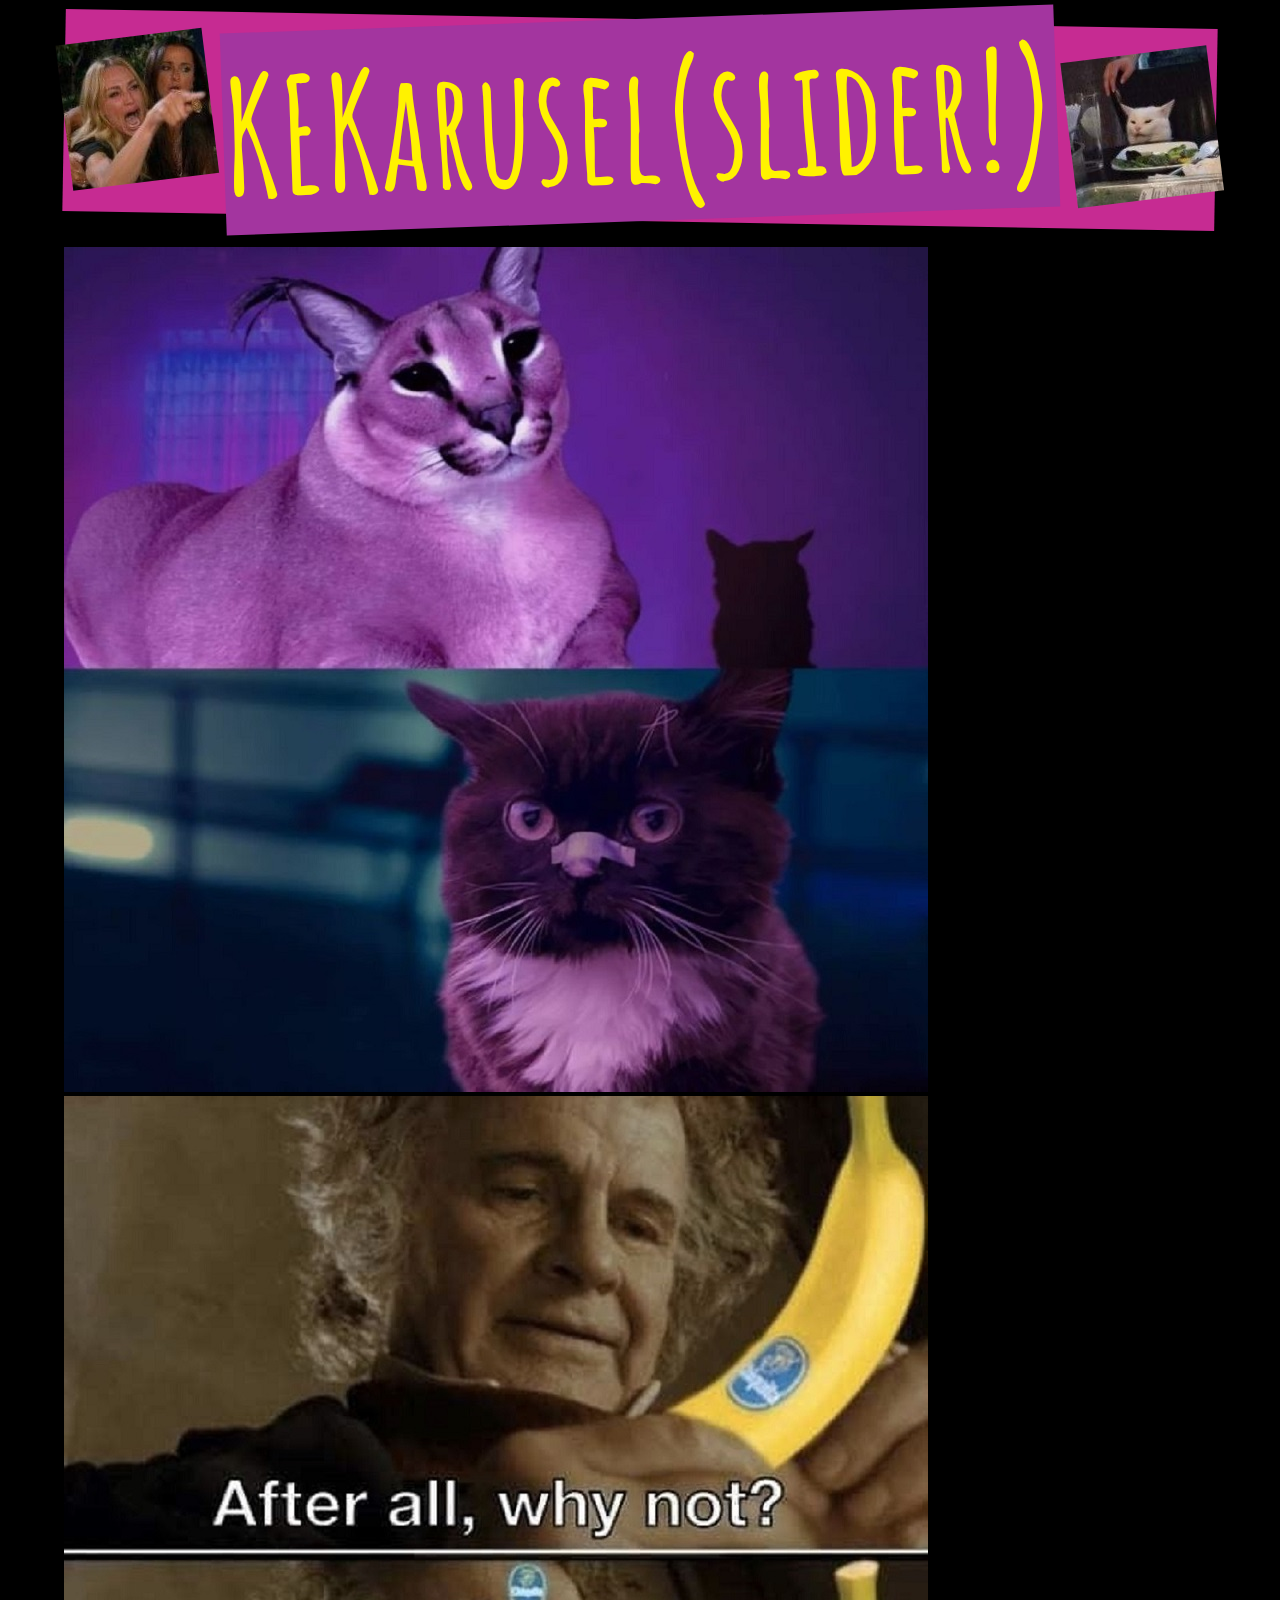
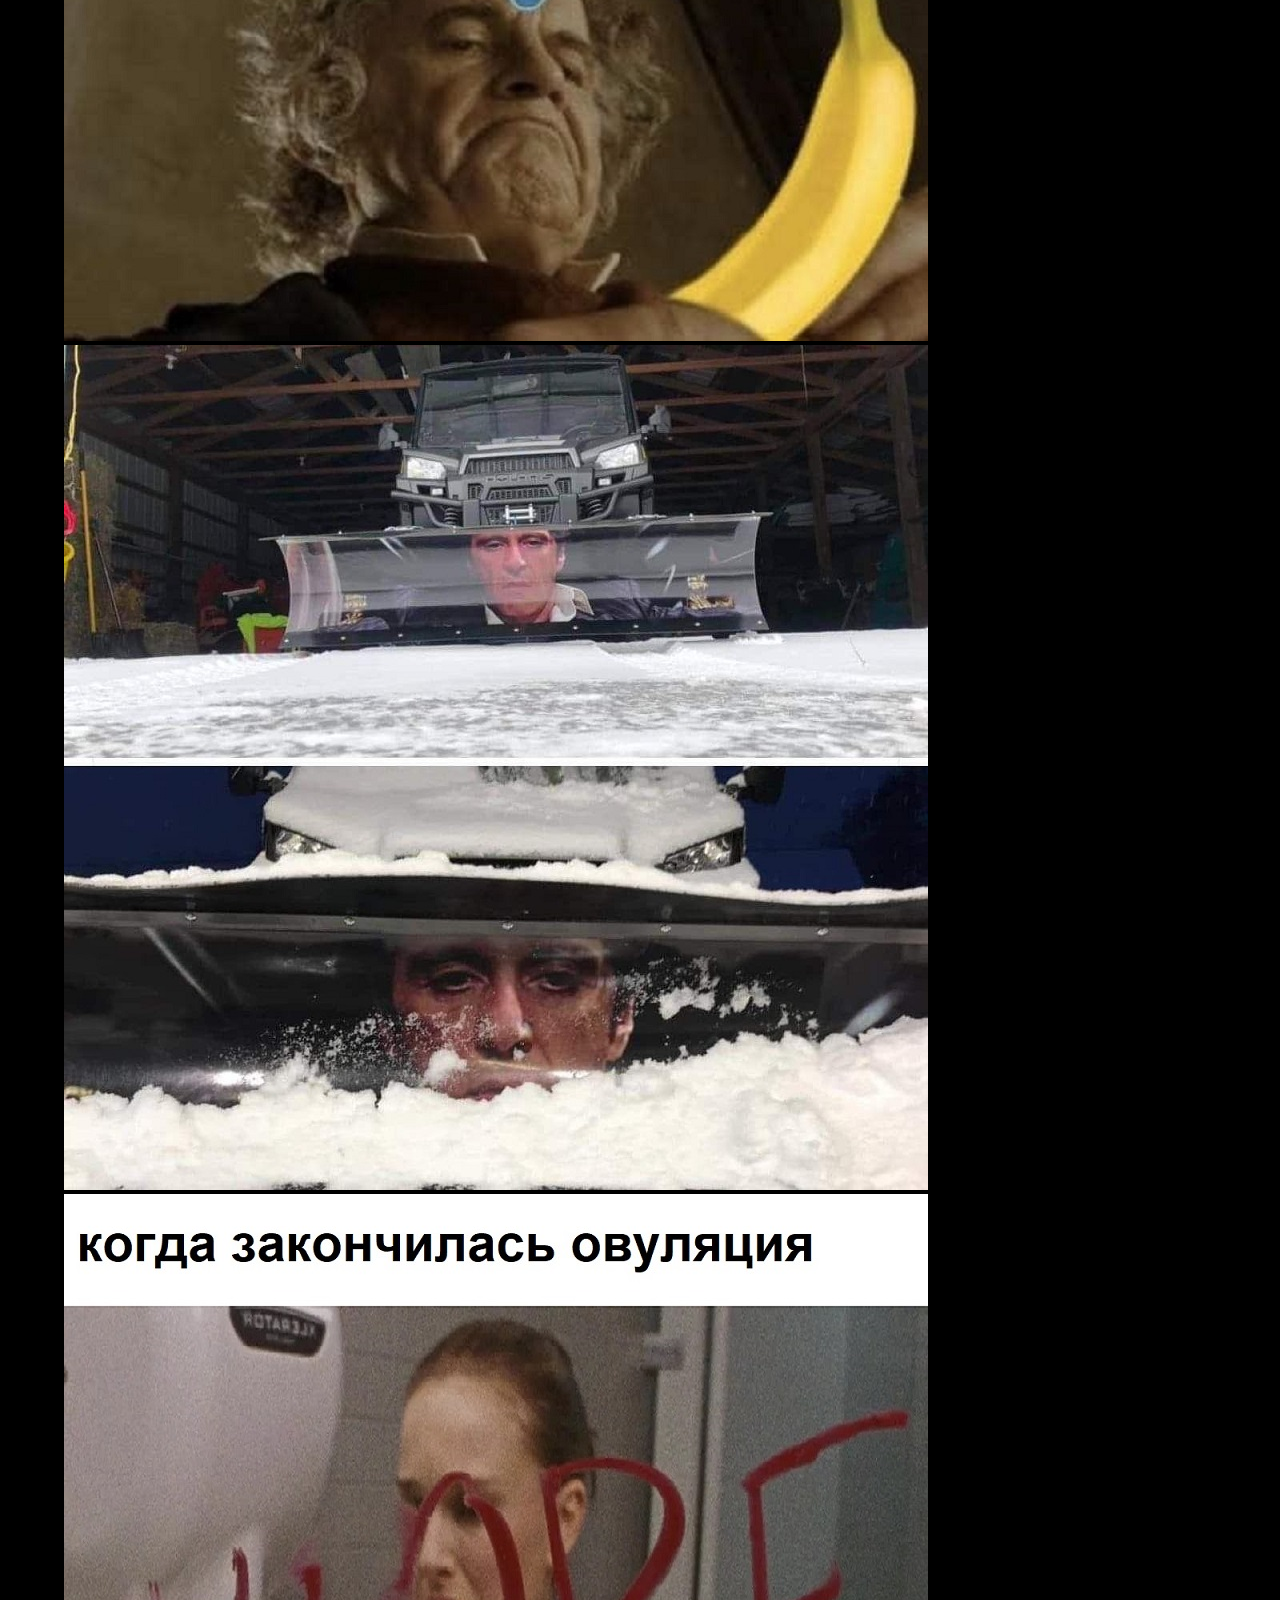
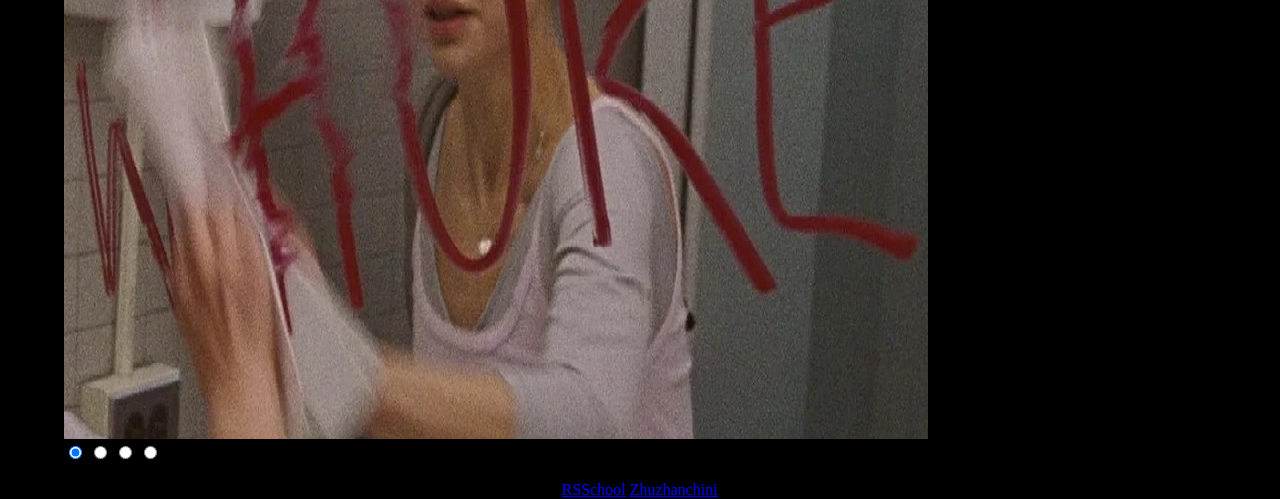
<file: cssMemeSlider/index.html>
<!DOCTYPE html>
<html lang="en">
<head>
    <meta charset="UTF-8">
    <meta name="viewport" content="width=device-width, initial-scale=1.0">
    <title>KEKarusel</title>
    <link rel="stylesheet" href="./style.css">
    <link rel="preconnect" href="https://fonts.googleapis.com">
    <link rel="preconnect" href="https://fonts.gstatic.com" crossorigin>
    <link href="https://fonts.googleapis.com/css2?family=Amatic+SC:wght@400;700&display=swap" rel="stylesheet">
    <link rel="icon" href="./assets/icons/favicon-32x32.png">
</head>
<body>
    <header>
        <div class="header-image"><img src="./assets/images/header image 1.JPG" alt="lol"></div>
        <h1>KEKarusel(slider!)</h1>
        <div class="header-image"><img src="./assets/images/header image 2.JPG" alt="lol"></div>
    </header>
    <main>
        <section class="slider">
            <div class="slider__cards">
                <label class="slider__image" for="dot-1"><img src="./assets/images/shlepa and chmonya.jpg" alt="kek"></label>
                <label class="slider__image" for="dot-2"><img src="./assets/images/why not.jpg" alt="kek"></label>
                <label class="slider__image" for="dot-3"><img src="./assets/images/snow machine.jpg" alt="kek"></label>
                <label class="slider__image" for="dot-4"><img src="./assets/images/period.jpg" alt="kek"></label>
            </div>
            <div class="slider__pagination">
                <input class="slider__meme-input" id="dot-1" type="radio" name="meme" checked>
                <input class="slider__meme-input" id="dot-2" type="radio" name="meme">
                <input class="slider__meme-input" id="dot-3" type="radio" name="meme">
                <input class="slider__meme-input" id="dot-4" type="radio" name="meme">
            </div>
            <div class="slider__description">
                <label class="slider__text" for="dot-1">You look lonely, Chmonya...</label>
                <label class="slider__text" for="dot-2">Why not!</label>
                <label class="slider__text" for="dot-3">*vrum-vrum*</label>
                <label class="slider__text" for="dot-4">See you next month!</label>
            </div>
        </section>
    </main>
    <footer>
        <a class="rsschool-link" href="https://rs.school/js-stage0/">RSSchool</a>
        <a class="github-link" href="https://github.com/Zhuzhanchini">Zhuzhanchini</a>
    </footer>
</body>
</html>
</file>
<file: cssMemeSlider/style.css>
body {
    max-width: 1920px;
    min-width: 500px;
    margin: auto;
    display: flex;
    flex-direction: column;
    align-items: center;
    background-color: rgb(0, 0, 0);
}

header {
    width: 90%;
    margin: 1.5% 0% 2% 0%;
    display: flex;
    align-items: center;
    transform: rotate(1deg);
    background-color: rgb(198, 43, 146);
}

.header-image {
    transform: rotate(-8deg);
}

h1 {
    margin: auto;
    font-family: 'Amatic SC';
    font-size: 10em;
    transform: rotate(-3deg);
    color: rgb(255, 242, 0);
    background-color: rgb(163, 53, 159);
}

.slider {
    margin-left: auto;
    margin-right: auto;
    width: 90%;
    height: 50%;
    display: flex;
    flex-direction: column;
}

.slider__cards {
    overflow: hidden;
}
</file>
